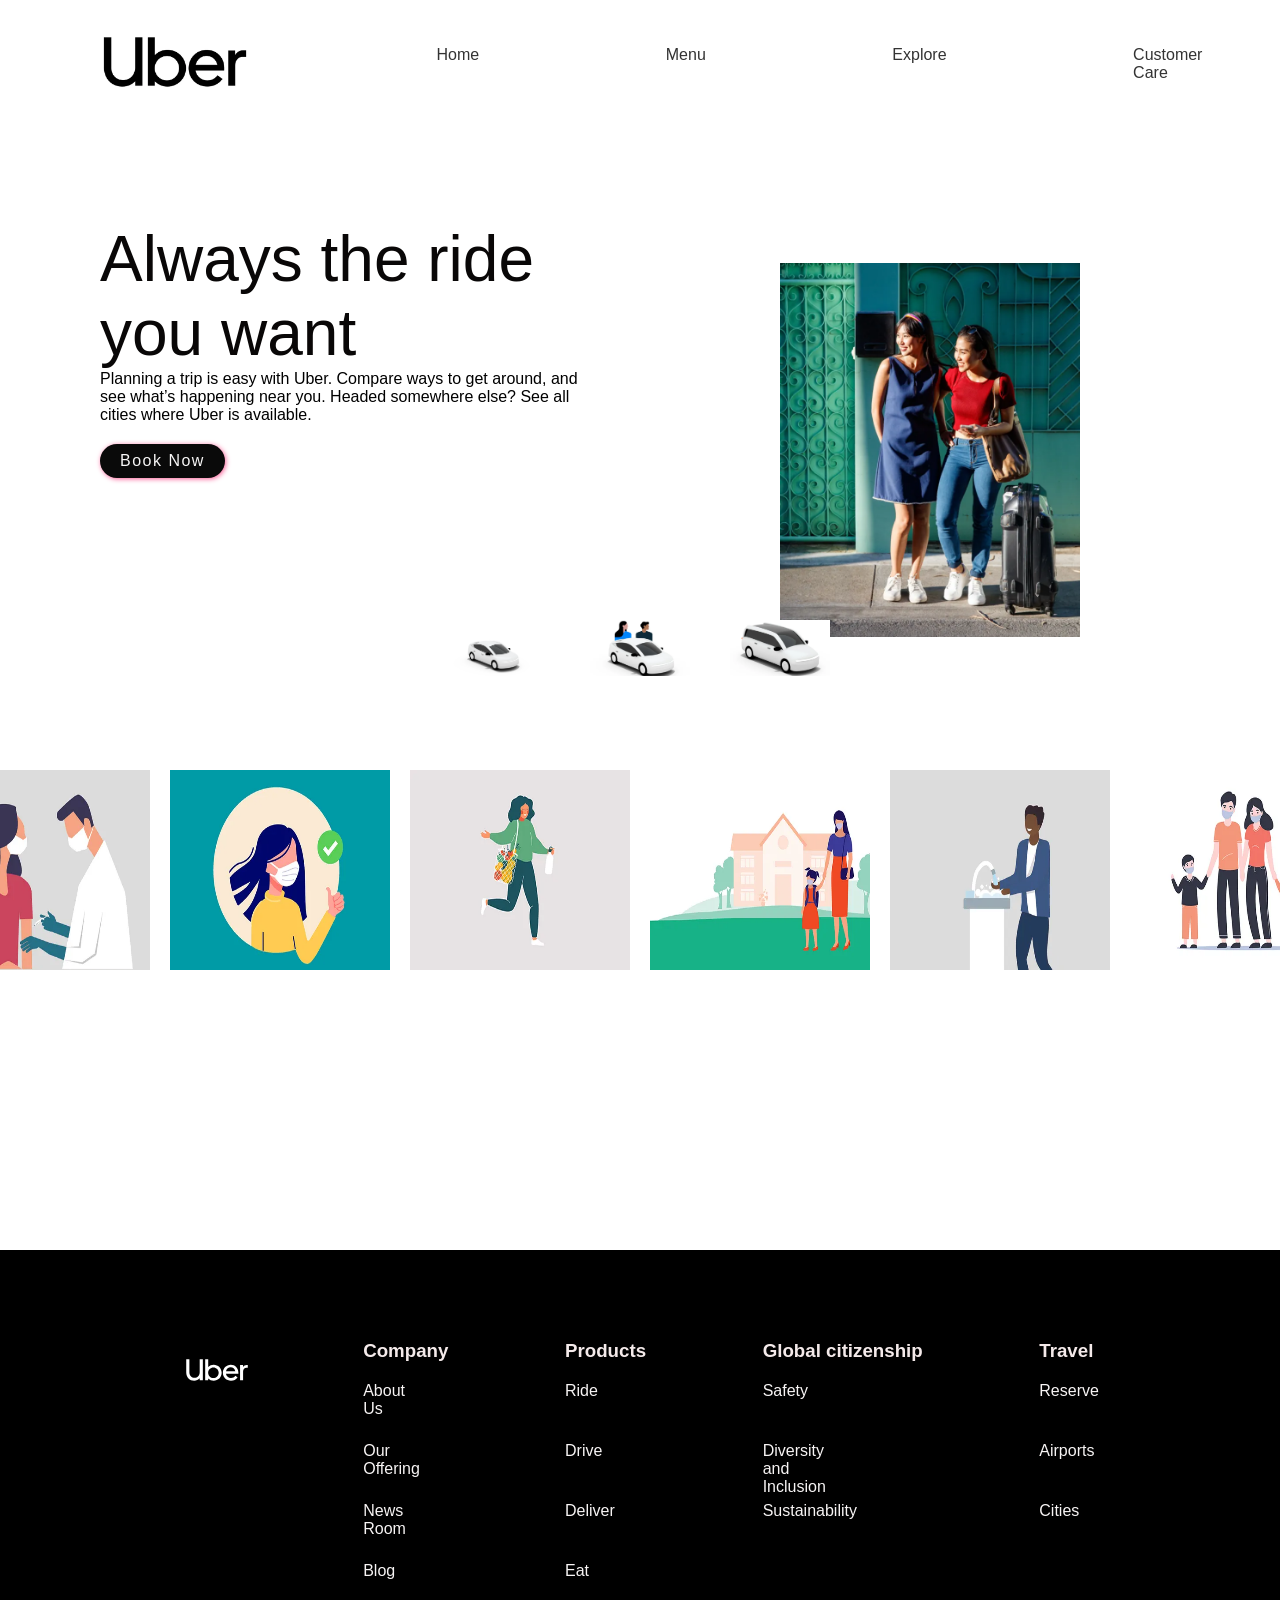
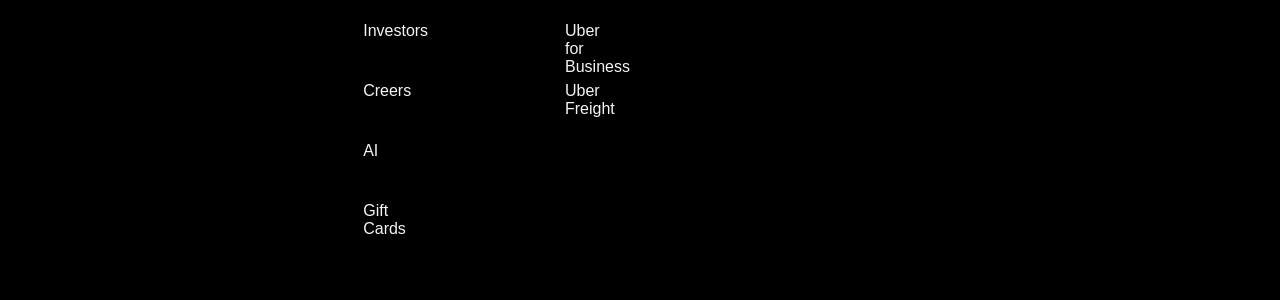
<file: index.html>
<!DOCTYPE html>
<html lang="en">
<head>
    <meta charset="UTF-8">
    <meta name="viewport" content="width=device-width, initial-scale=1.0">
    <title>Document</title>
    <link rel="stylesheet" href="design.css">
    <link rel="stylesheet" href="https://unicons.iconscout.com/release/v4.0.8/css/line.css">
</head>
<body>
    <section>
        
        <header>
            <a href="#" class="logo"><img src=" uber/logo.webp"></a>
            <ul>
                <li><a href="#">Home</a></li>
                <li><a href="#">Menu</Menu></a></li>
                <li><a href="#">Explore</a></li>
                <li><a href="#">Customer Care</a></li>
            </ul>
        </header>
        <div class="content">
            <div class="textBox">
                <h2>Always the ride you want</h2>
                <p>Planning a trip is easy with Uber. Compare ways to get around, and see what’s happening near you.
                    Headed somewhere else? See all cities where Uber is available.</p>
                <a href="#">Book Now</a>
            </div>
        </div>
        <div class="imgBox">
            <img src=" uber/instead map.webp" class="Uber">

        </div>
        <ul class="thumb">
            <li><img src=" uber/car1.webp"></li>
            <li><img src=" uber/UberPOOL.webp"></li>
            <li><img src=" uber/UberXL.webp"></li>
           
        </ul>
    </section>
    <div class="section2">
        <img src=" uber/safe1.webp" alt="">
        <img src=" uber/safe2.webp" alt="">
        <img src=" uber/safe3.webp" alt="">
        <img src=" uber/safe4.webp" alt="">
        <img src=" uber/safe5.webp" alt="">
        <img src=" uber/safe6.webp" alt="">
        </div> 
        
    <footer >
     <div class="footer">
<div class="About">
    <div class="logo2"><img src=" uber/Uber-White-Dark-Background-Logo.wine.svg" alt="">
        <ul>
                <li><a href="#"><i class="uil uil-facebook-f"></i></a></li>
                <li><a href="#"><i class="uil uil-instagram"></i></a></li>
                <li><a href="#"><i class="uil uil-twitter-alt"></i></a></li>
            </ul>
            
    </div>
    <ul>
        <h3>Company</h3>
        <li>About Us</li>
        <li>Our Offering</li>
        <li>News Room</li>
        <li>Blog</li>
        <li>Investors</li>
        <li>Creers</li>
        <li>AI</li>
        <li>Gift Cards</li>
       
    </ul>
    <ul>
        <h3>Products</h3>
        <li>Ride</li>
        <li>Drive</li>
        <li>Deliver</li>
        <li>Eat</li>
        <li>Uber for Business</li>
        <li>Uber Freight</li>
    </ul>
    <ul>
        <h3>Global citizenship</h3>
        <li>Safety</li>
        <li>Diversity and Inclusion</li>
        <li>Sustainability</li>

    </ul>
    <ul>
        <h3>Travel</h3>
        <li>Reserve</li>
        <li>Airports</li>
        <li>Cities</li>
    
    </ul>
   
</div>

    </footer>
    
</body>
</html>
</file>
<file: design.css>
@import url(https://fonts.google.com/specimen/Mooli);

*
{
    margin:0;
    padding: 0;
    box-sizing: border-box;
     font-family: 'poppins', sans-serif;
}
section
{
    position: relative;
    width: 100%;
    height: 700px;
    padding: 100px;
    display: flex;
    justify-content: space-between;
    align-items: center;
    background: #ffffff;

}
header
{
    position: absolute;
    top: 0;
    left: 0;
    width: 50%;
    padding: 20px 100px;
    display: flex;
    justify-content: space-between;
    align-items: center;
}
header img
{
    position: relative;
    max-width: 150px;

}
header ul
{
    position: relative;
    display: flex;

}
header ul li{
    list-style-type:none;
   margin-left: 40%;
}
header ul li a:hover{
    color:#fa1515;
}
header ul li a
{
display: inline-block;
color: #333;
font-weight: 400;
margin-left: 40px;
text-decoration: none;
}
.content
{
    position: relative;
    width: 60%;
    display: flex;
    justify-content: space-between;
    align-items: center;
}
.content .textBox
{
    position: relative;
    max-width: 500px;

}
.content .textBox h2
{
    color: #090707;
    font-size: 4em;
    list-style: 1.4em;
    font-weight: 500;
}
.content .textBox a
{
    display: inline-block;
    margin-top: 20px;
    padding: 8px 20px;
    background: #0a0a0a;
    color: #f7f6f6;
    border-radius: 40px;
    font-weight: 500;
    letter-spacing: 1.5px;
    text-decoration: wavy;
    box-shadow: 1px 1px 5px rgb(249, 93, 150);
}
.content .textBox a:hover
{
    color: #f4e3e3;
box-shadow: 1px 1px 1px rgb(212, 32, 32);
}
.imgBox .Uber
{
    width:400px;
    display: flex;
    padding-right: 100px;
    margin-top: 200px;
    
    

}

.thumb
{
    position: absolute;
    left: 50%;
    bottom: 20px;
    transform: translateX(-50%);
    display: flex;
}
.thumb li
{
    list-style: none;
    display: inline-block;
    margin: 0 20px;
    cursor:pointer;
    transition: 0.5s;
}
.thumb li:hover
{
transform: translateY(-20px);
}
.thumb li img
{
    max-width: 100px;
}


.section2 
{
    width: 100%;
    height: 550px; 
    background-color: #ffffff;
    padding: 60px;
    justify-content: center;
    display: flex;
}

.section2 img
{
    margin: 10px;
    width: 220px;
    height: 200px;

}


.footer .About
{
    display: inline-flex;
    padding: 80px;
width: 100%;
height:650px;
background-color:#000000;

justify-content:space-evenly;
}
.logo2 img
{
    height: 80px;
    width: 80px;
   background-color:#fff;
   color: #f7f6f6;
}
.About li
{
    height: 60px;
    width: 60px;
    color: #f7f4f4;
}
.About ul
{
    list-style: none;
    color: #f4eaea;
}
.About ul h3{
    padding: 10px;
}
.About ul li
{
    padding: 10px;
}
</file>
